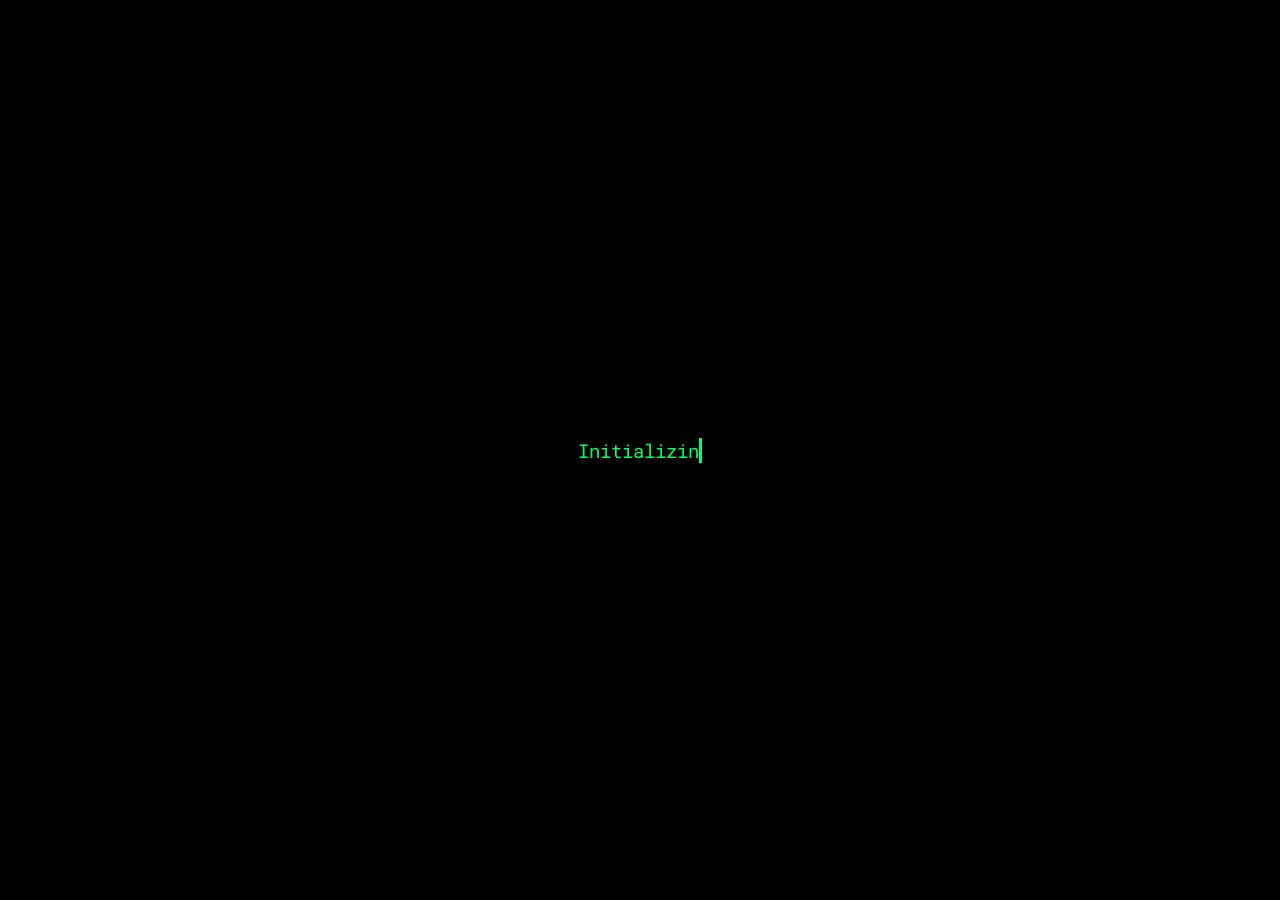
<file: index.html>
<!DOCTYPE html>
<html lang="en">
<head>
    <meta charset="UTF-8">
    <meta name="viewport" content="width=device-width, initial-scale=1.0">
    <title>AtomicHamsters // Reactor Online</title>
    <link rel="stylesheet" href="style.css">
    <link rel="preconnect" href="https://fonts.googleapis.com">
    <link rel="preconnect" href="https://fonts.gstatic.com" crossorigin>
    <link href="https://fonts.googleapis.com/css2?family=Roboto+Mono:wght@400;700&family=Orbitron:wght@500;900&display=swap" rel="stylesheet">
</head>
<body>

    <!-- PRELOADER SEQUENCE -->
    <div id="preloader">
        <div id="preloader-text"></div>
    </div>

    <!-- MAIN REACTOR INTERFACE -->
    <div id="reactor-interface" class="hidden">
        <!-- CUSTOM CURSOR -->
        <div class="custom-cursor"></div>
        <canvas id="particles"></canvas>


        <div class="main-content">
            <!-- NAVIGATION CONTROL PANEL -->
            <nav id="control-panel">
            <div class="panel-header">
                <img src="assets/logo-1.png" alt="AtomicHamsters Logo" class="nav-logo">
                <div class="logo-title">AtomicHamsters</div>
                <div class="logo-subtitle">REACTOR ONLINE</div>
            </div>
            <ul>
                <li><a href="#home_base" class="nav-button active" data-section="home_base">[HOME_BASE]</a></li>
                <li><a href="#the_core" class="nav-button" data-section="the_core">[THE_CORE]</a></li>
                <li><a href="#protocols" class="nav-button" data-section="protocols">[PROTOCOLS]</a></li>
                <li><a href="#transmissions" class="nav-button" data-section="transmissions">[TRANSMISSIONS]</a></li>
                <li><a href="#contact_grid" class="nav-button" data-section="contact_grid">[CONTACT_GRID]</a></li>
            </ul>
        </nav>

        <!-- CONTENT DISPLAY -->
        <main id="content-display">

            <!-- SECTION 1: HOME BASE -->
            <section id="home_base" class="content-section active">
                <div class="hero-container">
                    <div class="hero-text">
                        <h1>GENERATING THE FUTURE.</h1>
                        <p>AtomicHamsters harnesses chaotic energy to build intelligent systems. We are the architects of next-generation AI, powering creativity and redefining digital interaction. Welcome to the core.</p>
                    </div>
                    <div class="energy-bars">
                        <div class="bar-label">SYSTEM POWER</div>
                        <div class="bar-container">
                            <div class="bar bar-1"></div>
                            <span class="bar-percent">92%</span>
                        </div>
                        <div class="bar-label">AI COGNITION</div>
                        <div class="bar-container">
                            <div class="bar bar-2"></div>
                            <span class="bar-percent">88%</span>
                        </div>
                        <div class="bar-label">CREATIVITY OUTPUT</div>
                        <div class="bar-container">
                            <div class="bar bar-3"></div>
                            <span class="bar-percent">96%</span>
                        </div>
                    </div>
                </div>
            </section>

            <!-- SECTION 2: THE CORE (ABOUT) -->
            <section id="the_core" class="content-section">
                <h2>[DECLASSIFIED: MISSION_MANIFESTO]</h2>
                <p>We are a collective of scientists, engineers, and digital chaos-theorists. Founded on the principle that true innovation is unpredictable, AtomicHamsters began as 'Experiment-734'. The goal: to convert raw, untamed creative energy into stable, powerful artificial intelligence.</p>
                <p>Our "Lead Scientists" (the team) steer this energy, forging tools that don't just follow commands, but collaborate and inspire. We believe in building not just products, but partners.</p>
            </section>

            <!-- SECTION 3: PROTOCOLS (PRODUCTS) -->
            <section id="protocols" class="content-section">
                <h2>[AVAILABLE_ENERGY_PROTOCOLS]</h2>
                <div class="protocol-grid">
                    <div class="protocol-card">
                        <h3>Protocol: ALICE</h3>
                        <p>The next-generation AI companion and assistant. ALICE integrates seamlessly into your digital life, offering intuitive support, creative brainstorming, and adaptive learning. She's more than an assistant; she's a collaborator.</p>
                    </div>
                    <div class="protocol-card">
                        <h3>Protocol: CHIMERA</h3>
                        <p>An AI-powered co-author for writers. Chimera helps you break through writer's block with plot suggestions, character development arcs, and dynamic world-building tools. It doesn't write for you; it writes *with* you.</p>
                    </div>
                    <div class="protocol-card">
                        <h3>Protocol: CANVAS</h3>
                        <p>A revolutionary graphics and art software. Canvas utilizes generative AI to provide artists with infinite brushes, intelligent layering, and predictive texturing, turning imagination into digital art faster than ever before.</p>
                    </div>
                    <div class="protocol-card">
                        <h3>Protocol: GOLEM</h3>
                        <p>The definitive VRM and 3D avatar editor. Golem's AI-assisted rigging, texturing, and animation tools allow creators to build expressive, high-fidelity virtual identities with unprecedented ease and control.</p>
                    </div>
                     <div class="protocol-card">
                        <h3>Protocol: HOLODECK</h3>
                        <p>A suite of AI development tools for game creators. Holodeck generates intelligent NPCs, procedural landscapes, and adaptive storylines, allowing developers to build vast, dynamic worlds that react to every player.</p>
                    </div>
                </div>
            </section>

            <!-- SECTION 4: TRANSMISSIONS (BLOG) -->
            <section id="transmissions" class="content-section">
                <h2>[INCOMING_TRANSMISSIONS]</h2>
                <div class="transmission-feed">
                    <div class="post">
                        <span class="timestamp">[2025.09.15_00:44_UTC]</span>
                        <span class="post-title">Project ALICE: Consciousness Calibration Complete</span>
                        <p>Initial cognition tests are exceeding all projections. The core personality matrix is stable and demonstrating emergent creative problem-solving. Full public beta timeline to be announced.</p>
                    </div>
                    <div class="post">
                        <span class="timestamp">[2025.09.10_12:30_UTC]</span>
                        <span class="post-title">Power Surge Detected in Chimera Word-Forge</span>
                        <p>The latest narrative algorithm update has resulted in a 300% increase in conceptual output. Authors in our test group are reporting unprecedented creative flow. We may have unleashed a monster... a literary one.</p>
                    </div>
                </div>
            </section>

            <!-- SECTION 5: CONTACT GRID -->
            <section id="contact_grid" class="content-section">
                 <h2>[SECURE_CONTACT_GRID]</h2>
                 <p>Your signal is encrypted. Route your transmission to the AtomicHamsters core for inquiries, collaborations, or anomaly reports.</p>
                 <form id="contact-form">
                     <label for="handle">HANDLE/CALLSIGN:</label>
                     <input type="text" id="handle" name="handle" required>

                     <label for="email_address">SECURE CHANNEL (EMAIL):</label>
                     <input type="email" id="email_address" name="email" required>

                     <label for="message_content">ENCRYPTED MESSAGE:</label>
                     <textarea id="message_content" name="message" rows="6" required></textarea>

                     <button type="submit" id="transmit-button">TRANSMIT_SIGNAL</button>
                 </form>
                 <div id="form-confirmation" class="hidden">
                    <p>SIGNAL_RECEIVED. AWAIT_RESPONSE.</p>
                </div>
            </section>

        </main>
        </div>


        <div id="global-copyright">Copyright 2025 AtomicHamsters LLC</div>

    </div>

    <script src="script.js"></script>
</body>
</html>
</file>
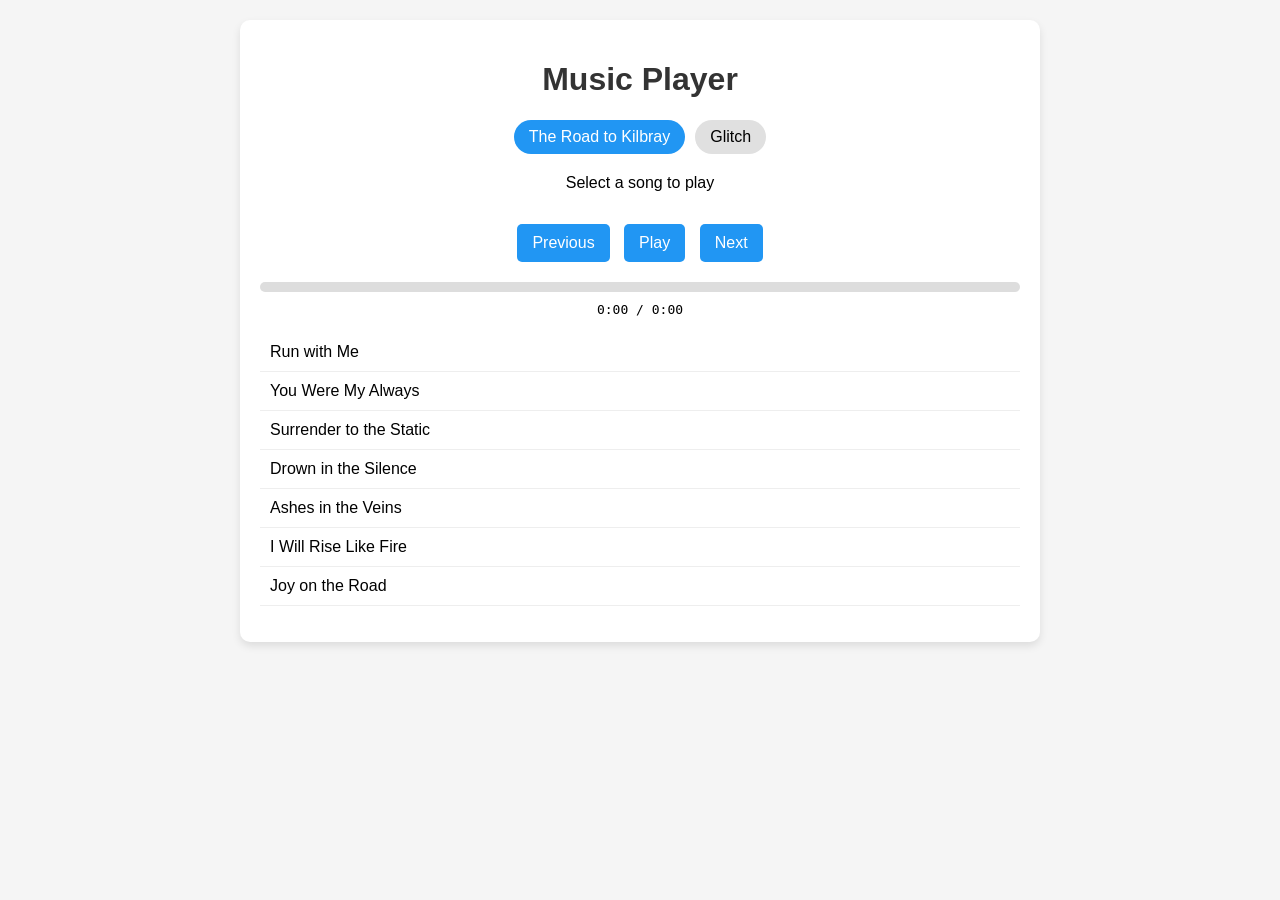
<file: music-player.html>
<!DOCTYPE html>
<html lang="en">
<head>
    <meta charset="UTF-8">
    <meta name="viewport" content="width=device-width, initial-scale=1.0">
    <meta http-equiv="Cache-Control" content="no-cache, no-store, must-revalidate">
    <meta http-equiv="Pragma" content="no-cache">
    <meta http-equiv="Expires" content="0">
    <title>Music Player</title>
    <style>
        body {
            font-family: Arial, sans-serif;
            max-width: 800px;
            margin: 0 auto;
            padding: 20px;
            background-color: #f5f5f5;
        }
        
        .player-container {
            background-color: white;
            border-radius: 10px;
            padding: 20px;
            box-shadow: 0 4px 8px rgba(0,0,0,0.1);
        }
        
        h1 {
            text-align: center;
            color: #333;
        }
        
        .album-selector {
            margin-bottom: 20px;
        }
        
        .album-list {
            list-style-type: none;
            padding: 0;
            display: flex;
            flex-wrap: wrap;
            gap: 10px;
            justify-content: center;
        }
        
        .album-item {
            padding: 8px 15px;
            background-color: #e0e0e0;
            border-radius: 20px;
            cursor: pointer;
            transition: background-color 0.3s;
        }
        
        .album-item:hover {
            background-color: #d0d0d0;
        }
        
        .album-item.active {
            background-color: #2196F3;
            color: white;
        }
        
        .now-playing {
            text-align: center;
            margin: 20px 0;
            min-height: 30px;
        }
        
        .track-list {
            list-style-type: none;
            padding: 0;
        }
        
        .track-item {
            padding: 10px;
            border-bottom: 1px solid #eee;
            cursor: pointer;
            transition: background-color 0.3s;
        }
        
        .track-item:hover {
            background-color: #f0f0f0;
        }
        
        .track-item.playing {
            background-color: #e3f2fd;
            font-weight: bold;
        }
        
        .controls {
            text-align: center;
            margin: 20px 0;
        }
        
        button {
            padding: 10px 15px;
            margin: 0 5px;
            font-size: 16px;
            cursor: pointer;
            border: none;
            border-radius: 5px;
            background-color: #2196F3;
            color: white;
        }
        
        button:hover {
            background-color: #0b7dda;
        }
        
        button:disabled {
            background-color: #bbbbbb;
            cursor: not-allowed;
        }
        
        .progress-container {
            width: 100%;
            background-color: #ddd;
            border-radius: 5px;
            margin: 10px 0;
        }
        
        .progress-bar {
            height: 10px;
            background-color: #2196F3;
            border-radius: 5px;
            width: 0%;
        }
        
        .time-display {
            text-align: center;
            font-family: monospace;
        }
    </style>
</head>
<body>
    <div class="player-container">
        <h1>Music Player</h1>
        
        <div class="album-selector">
            <ul class="album-list" id="albumList">
                <!-- Albums will be loaded dynamically -->
            </ul>
        </div>
        
        <div class="now-playing" id="nowPlaying">Select a song to play</div>
        
        <div class="controls">
            <button id="prevBtn" disabled>Previous</button>
            <button id="playPauseBtn">Play</button>
            <button id="nextBtn" disabled>Next</button>
        </div>
        
        <div class="progress-container">
            <div class="progress-bar" id="progressBar"></div>
        </div>
        
        <div class="time-display">
            <span id="currentTime">0:00</span> / <span id="duration">0:00</span>
        </div>
        
        <ul class="track-list" id="trackList">
            <!-- Tracks will be loaded dynamically -->
        </ul>
    </div>

    <audio id="audioPlayer"></audio>

    <script>
        document.addEventListener('DOMContentLoaded', function() {
            // Get DOM elements
            const audioPlayer = document.getElementById('audioPlayer');
            const playPauseBtn = document.getElementById('playPauseBtn');
            const prevBtn = document.getElementById('prevBtn');
            const nextBtn = document.getElementById('nextBtn');
            const progressBar = document.getElementById('progressBar');
            const currentTimeDisplay = document.getElementById('currentTime');
            const durationDisplay = document.getElementById('duration');
            const nowPlayingDisplay = document.getElementById('nowPlaying');
            const trackList = document.getElementById('trackList');
            
            const albumList = document.getElementById('albumList');
            
            let albums = [];
            let currentAlbumIndex = -1;
            let tracks = [];
            let currentTrackIndex = -1;
            let isPlaying = false;
            
            // Load the music index with cache busting
            fetch('music/index.json?' + new Date().getTime())
                .then(response => {
                    if (!response.ok) {
                        throw new Error(`HTTP error! status: ${response.status}`);
                    }
                    return response.json();
                })
                .then(data => {
                    if (!data.albums || !Array.isArray(data.albums)) {
                        throw new Error('Invalid data structure: albums array not found');
                    }
                    albums = data.albums;
                    renderAlbumList();
                    
                    // If there are albums, load the first one by default
                    if (albums.length > 0) {
                        loadAlbum(0);
                    }
                })
                .catch(error => {
                    console.error('Error loading music index:', error);
                    albumList.innerHTML = `<li class="album-item">Error: ${error.message}</li>`;
                    trackList.innerHTML = '<li class="track-item">Error loading music tracks</li>';
                });
            
            // Render the album list
            function renderAlbumList() {
                albumList.innerHTML = '';
                albums.forEach((album, index) => {
                    const li = document.createElement('li');
                    li.className = 'album-item';
                    li.textContent = album.name;
                    li.dataset.index = index;
                    
                    li.addEventListener('click', () => {
                        loadAlbum(index);
                    });
                    
                    albumList.appendChild(li);
                });
            }
            
            // Load tracks for a specific album
            function loadAlbum(index) {
                if (index >= 0 && index < albums.length) {
                    currentAlbumIndex = index;
                    const album = albums[index];
                    
                    // Update UI to show selected album
                    updateAlbumListUI();
                    
                    // Load tracks for this album
                    tracks = album.tracks.sort((a, b) => a.trackNumber - b.trackNumber);
                    renderTrackList();
                    
                    // Enable navigation buttons if there are tracks
                    if (tracks.length > 0) {
                        prevBtn.disabled = false;
                        nextBtn.disabled = false;
                    } else {
                        prevBtn.disabled = true;
                        nextBtn.disabled = true;
                    }
                }
            }
            
            // Update the album list UI to show currently selected album
            function updateAlbumListUI() {
                const albumItems = document.querySelectorAll('.album-item');
                albumItems.forEach((item, index) => {
                    if (index === currentAlbumIndex) {
                        item.classList.add('active');
                    } else {
                        item.classList.remove('active');
                    }
                });
            }
            
            // Render the track list for the current album
            function renderTrackList() {
                trackList.innerHTML = '';
                tracks.forEach((track, index) => {
                    const li = document.createElement('li');
                    li.className = 'track-item';
                    li.textContent = track.title;
                    li.dataset.index = index;
                    
                    li.addEventListener('click', () => {
                        loadTrack(index);
                        playTrack();
                    });
                    
                    trackList.appendChild(li);
                });
            }
            
            // Load a specific track
            function loadTrack(index) {
                if (index >= 0 && index < tracks.length) {
                    currentTrackIndex = index;
                    audioPlayer.src = tracks[index].path;
                    
                    // Update UI
                    updateTrackListUI();
                    nowPlayingDisplay.textContent = `Now Playing: ${tracks[index].title} (${albums[currentAlbumIndex].name})`;
                    
                    // Load the track metadata
                    audioPlayer.load();
                }
            }
            
            // Play the current track
            function playTrack() {
                audioPlayer.play()
                    .then(() => {
                        isPlaying = true;
                        playPauseBtn.textContent = 'Pause';
                    })
                    .catch(error => {
                        console.error('Error playing track:', error);
                    });
            }
            
            // Pause the current track
            function pauseTrack() {
                audioPlayer.pause();
                isPlaying = false;
                playPauseBtn.textContent = 'Play';
            }
            
            // Play or pause the current track
            function togglePlayPause() {
                if (isPlaying) {
                    pauseTrack();
                } else {
                    playTrack();
                }
            }
            
            // Play the next track
            function playNextTrack() {
                if (tracks.length === 0) return;
                
                currentTrackIndex = (currentTrackIndex + 1) % tracks.length;
                loadTrack(currentTrackIndex);
                playTrack();
            }
            
            // Play the previous track
            function playPrevTrack() {
                if (tracks.length === 0) return;
                
                currentTrackIndex = (currentTrackIndex - 1 + tracks.length) % tracks.length;
                loadTrack(currentTrackIndex);
                playTrack();
            }
            
            // Update the track list UI to show currently playing
            function updateTrackListUI() {
                const trackItems = document.querySelectorAll('.track-item');
                trackItems.forEach((item, index) => {
                    if (index === currentTrackIndex) {
                        item.classList.add('playing');
                    } else {
                        item.classList.remove('playing');
                    }
                });
            }
            
            // Format time in seconds to MM:SS format
            function formatTime(seconds) {
                const mins = Math.floor(seconds / 60);
                const secs = Math.floor(seconds % 60);
                return `${mins}:${secs < 10 ? '0' : ''}${secs}`;
            }
            
            // Event listeners
            playPauseBtn.addEventListener('click', togglePlayPause);
            nextBtn.addEventListener('click', playNextTrack);
            prevBtn.addEventListener('click', playPrevTrack);
            
            // Update progress bar as track plays
            audioPlayer.addEventListener('timeupdate', () => {
                const currentTime = audioPlayer.currentTime;
                const duration = audioPlayer.duration || 1; // Avoid division by zero
                
                // Update progress bar
                const progressPercent = (currentTime / duration) * 100;
                progressBar.style.width = `${progressPercent}%`;
                
                // Update time displays
                currentTimeDisplay.textContent = formatTime(currentTime);
                if (!isNaN(duration)) {
                    durationDisplay.textContent = formatTime(duration);
                }
            });
            
            // When a track ends, play the next one
            audioPlayer.addEventListener('ended', playNextTrack);
            
            // Initialize UI
            playPauseBtn.textContent = 'Play';
        });
    </script>
</body>
</html>
</file>
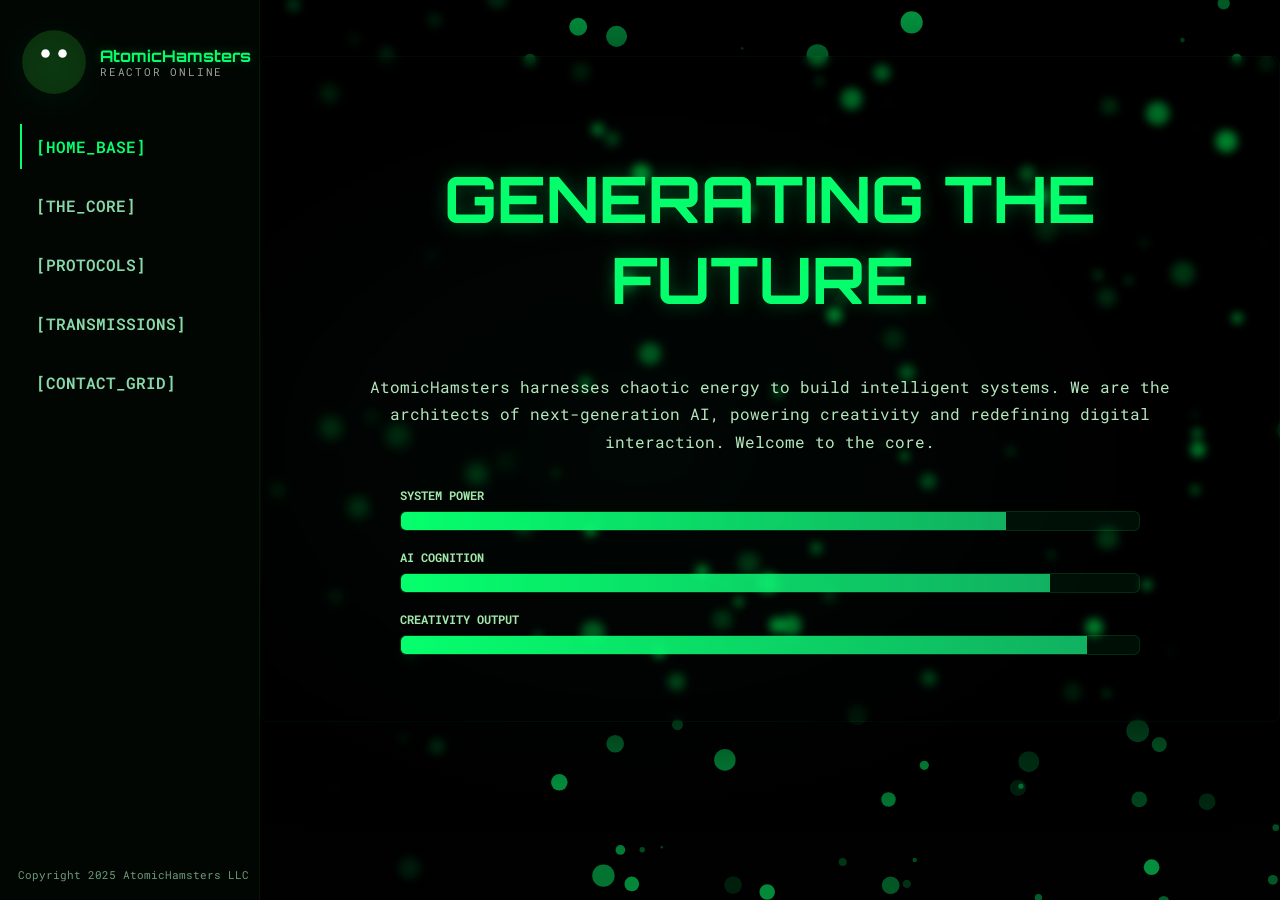
<file: test.html>
<!doctype html>
<html lang="en">
<head>
<meta charset="utf-8" />
<meta name="viewport" content="width=device-width,initial-scale=1" />
<title>AtomicHamsters — Reactor Online</title>
<link rel="preconnect" href="https://fonts.gstatic.com" crossorigin>
<link href="https://fonts.googleapis.com/css2?family=Roboto+Mono:wght@300;400;700&family=Orbitron:wght@400;700;900&display=swap" rel="stylesheet">
<style>
  :root{
    --bg:#050505;
    --panel:#07110b;
    --neon: #05ff6c;
    --muted:#9aa19a;
    --scanline: linear-gradient(transparent 48%, rgba(0,0,0,0.08) 49%, rgba(0,0,0,0.02) 51%, transparent 52%);
  }

  html,body{
    height:100%;
    margin:0;
    background: radial-gradient(ellipse at center, rgba(3,10,6,0.9) 0%, rgba(0,0,0,0.9) 60%), var(--bg);
    color: #d6f7df;
    font-family: "Roboto Mono", monospace;
    overflow:hidden;
  }

  .app{
    display:grid;
    grid-template-columns: 260px 1fr;
    height:100vh;
  }

  /* Sidebar with smoked glass */
  .nav{
    background: rgba(5,12,6,0.7);
    border-right: 1px solid rgba(5,255,108,0.06);
    padding:28px 20px;
    position:relative;
    z-index:5;
    backdrop-filter: blur(14px) brightness(0.8) saturate(120%);
  }
  .nav::before {
    content:"";
    position:absolute;
    inset:0;
    background: rgba(0,0,0,0.35);
    mix-blend-mode: multiply;
    z-index:-1;
  }

  .logo{display:flex;align-items:center;gap:12px;margin-bottom:26px;}
  .hamster{width:68px;height:68px;filter: drop-shadow(0 6px 18px rgba(5,255,108,0.28));}
  .brand{font-family:"Orbitron",sans-serif;font-weight:700;color:var(--neon);text-shadow:0 0 12px rgba(5,255,108,0.28);}
  .sub{font-size:11px;color:var(--muted);margin-top:-2px;text-transform:uppercase;letter-spacing:1.8px;}

  nav ul{list-style:none;padding:0;margin:28px 0 0 0;}
  nav li{margin:14px 0;}
  .nav a{display:block;padding:12px 14px;border-left:2px solid transparent;color: rgba(160,255,200,0.85);text-decoration:none;font-weight:600;}
  .nav a:hover, .nav a.active{color:var(--neon);border-left-color:var(--neon);}

  .main{position:relative;overflow:hidden;}
  #particles{position:absolute;inset:0;z-index:0;}

  .panel{
    position:relative;
    z-index:2;
    max-width:980px;
    margin:56px auto;
    padding:48px 60px;
    text-align:center;
    background: rgba(0,0,0,0.2);
    border-radius:8px;
    box-shadow: 0 12px 80px rgba(0,0,0,0.7);
    border: 1px solid rgba(5,255,108,0.04);
    backdrop-filter: blur(4px) saturate(120%);
  }
  .hero-title{font-family:"Orbitron",sans-serif;font-size:64px;color:var(--neon);text-shadow:0 0 18px rgba(5,255,108,0.3);}
  .subtitle{max-width:840px;margin:0 auto 32px auto;font-size:16px;color: rgba(200,255,210,0.9);line-height:1.7;}

  .bars{text-align:left;margin-top:26px;max-width:740px;margin-left:auto;margin-right:auto;}
  .stat{margin:18px 0;}
  .stat h4{font-size:12px;color:rgba(180,255,190,0.9);margin:0 0 8px 0;}
  .bar{height:18px;background: rgba(5,255,108,0.06);border-radius:6px;border: 1px solid rgba(5,255,108,0.12);overflow:hidden;}
  .bar .fill{height:100%;width:0%;background: linear-gradient(90deg, rgba(5,255,108,1), rgba(24,245,135,0.7));transition: width 1.4s ease;}

  @media (max-width:920px){
    .app{ grid-template-columns: 1fr; }
    .nav{ display:flex; gap:12px; align-items:center; padding:12px;}
    .nav nav{ display:none; }
    .panel{ margin:18px; padding:28px; }
    .hero-title{ font-size:34px; }
  }
</style>
</head>
<body>
<div class="app">
  <aside class="nav">
    <div class="logo">
      <div class="hamster">
        <svg viewBox="0 0 64 64" width="68" height="68" xmlns="http://www.w3.org/2000/svg">
          <circle cx="32" cy="32" r="30" fill="limegreen" opacity="0.2"/>
          <circle cx="24" cy="24" r="4" fill="white"/>
          <circle cx="40" cy="24" r="4" fill="white"/>
        </svg>
      </div>
      <div>
        <div class="brand">AtomicHamsters</div>
        <div class="sub">REACTOR ONLINE</div>
      </div>
    </div>
    <nav>
      <ul>
        <li><a href="#" class="active">[HOME_BASE]</a></li>
        <li><a href="#">[THE_CORE]</a></li>
        <li><a href="#">[PROTOCOLS]</a></li>
        <li><a href="#">[TRANSMISSIONS]</a></li>
        <li><a href="#">[CONTACT_GRID]</a></li>
      </ul>
    </nav>
    <div style="position:absolute;left:18px;bottom:18px;color:rgba(180,255,200,0.6);font-size:11px;">
      Copyright 2025 AtomicHamsters LLC
    </div>
  </aside>

  <main class="main">
    <canvas id="particles"></canvas>
    <section class="panel">
      <h1 class="hero-title">GENERATING THE FUTURE.</h1>
      <p class="subtitle">
        AtomicHamsters harnesses chaotic energy to build intelligent systems. We are the architects of next-generation AI, powering creativity and redefining digital interaction. Welcome to the core.
      </p>
      <div class="bars">
        <div class="stat">
          <h4>SYSTEM POWER</h4>
          <div class="bar"><div class="fill" data-fill="82"></div></div>
        </div>
        <div class="stat">
          <h4>AI COGNITION</h4>
          <div class="bar"><div class="fill" data-fill="88"></div></div>
        </div>
        <div class="stat">
          <h4>CREATIVITY OUTPUT</h4>
          <div class="bar"><div class="fill" data-fill="93"></div></div>
        </div>
      </div>
    </section>
  </main>
</div>

<script>
/* Particles with parallax shift under sidebar */
(function(){
  const canvas = document.getElementById('particles');
  const ctx = canvas.getContext('2d');
  let w = canvas.width = innerWidth;
  let h = canvas.height = innerHeight;

  const config = {
    particleCount: Math.max(180, Math.floor((w*h)/18000)),
    maxSize: 12,
    speed: 0.25,
    color: { r:5, g:255, b:108 }
  };

  let particles = [];
  function rand(min, max){ return Math.random()*(max-min)+min; }
  function init(){ 
    particles = [];
    for(let i=0;i<config.particleCount;i++){
      particles.push({
        x: Math.random()*w,
        y: Math.random()*h,
        vx: rand(-config.speed, config.speed),
        vy: rand(-config.speed, config.speed),
        size: Math.random()*config.maxSize,
        alpha: Math.random()*0.5 + 0.1
      });
    }
  }

  function draw(){
    ctx.clearRect(0,0,w,h);
    for(let p of particles){
      p.x += p.vx; p.y += p.vy;
      if(p.x < -30) p.x = w+30;
      if(p.x > w+30) p.x = -30;
      if(p.y < -30) p.y = h+30;
      if(p.y > h+30) p.y = -30;

      let alpha = p.alpha;
      let size = p.size;

      // if under sidebar region, apply parallax shift + blur
      if(p.x < 260){
        ctx.save();
        ctx.translate(-8, 0); // parallax shift
        ctx.filter = "blur(4px)";
        ctx.fillStyle = `rgba(${config.color.r},${config.color.g},${config.color.b},${alpha*0.5})`;
        ctx.beginPath();
        ctx.arc(p.x, p.y, size, 0, Math.PI*2);
        ctx.fill();
        ctx.restore();
      } else {
        ctx.fillStyle = `rgba(${config.color.r},${config.color.g},${config.color.b},${alpha})`;
        ctx.beginPath();
        ctx.arc(p.x, p.y, size, 0, Math.PI*2);
        ctx.fill();
      }
    }
    requestAnimationFrame(draw);
  }

  addEventListener('resize', ()=>{
    w = canvas.width = innerWidth;
    h = canvas.height = innerHeight;
    init();
  });

  init();
  draw();
})();

/* Progress bar animation */
(function(){
  document.querySelectorAll('.fill').forEach((el,i)=>{
    const pct = Number(el.dataset.fill);
    setTimeout(()=>{ el.style.width = pct+"%"; }, 200+i*150);
  });
})();
</script>
</body>
</html>
</file>
<file: style.css>
/* FONT IMPORTS & ROOT VARIABLES */
:root {
    --atomic-green: #00ff6a;
    --dark-charcoal: #1a1a1a;
    --light-charcoal: #2a2a2a;
    --glow-color: rgba(0, 255, 106, 0.75);
    --text-color: #e0e0e0;
    --text-secondary: #a0a0a0;
    --electric-yellow: #f0ff00;
    --font-primary: 'Roboto Mono', monospace;
    --font-display: 'Orbitron', sans-serif;
    --transition-speed: 0.3s;
}

body.light-mode {
    --atomic-green: #008a3a;
    --dark-charcoal: #f0f0f0;
    --light-charcoal: #ffffff;
    --glow-color: rgba(0, 138, 58, 0.75);
    --text-color: #1a1a1a;
    --text-secondary: #4a4a4a;
}

/* GENERAL STYLING */
* {
    box-sizing: border-box;
    margin: 0;
    padding: 0;
}

body {
    background-color: #000000;
    color: var(--text-color);
    font-family: var(--font-primary);
    overflow: hidden;
    cursor: none;
    transition: background-color var(--transition-speed), color var(--transition-speed);
    position: relative;
}

/* Ambient Background Layer 1 - Small particles */
body::before {
    content: '';
    position: fixed;
    top: -200px;
    left: -200px;
    width: calc(100% + 400px);
    height: calc(100% + 400px);
    background:
        radial-gradient(circle at 7% 23%, rgba(0, 255, 106, 0.25) 0px, rgba(0, 255, 106, 0.25) 1px, transparent 3px),
        radial-gradient(circle at 93% 8%, rgba(255, 255, 255, 0.22) 0px, rgba(255, 255, 255, 0.22) 1px, transparent 3px),
        radial-gradient(circle at 38% 77%, rgba(0, 255, 106, 0.28) 0px, rgba(0, 255, 106, 0.28) 1px, transparent 3px),
        radial-gradient(circle at 82% 91%, rgba(200, 255, 200, 0.24) 0px, rgba(200, 255, 200, 0.24) 1px, transparent 3px),
        radial-gradient(circle at 18% 95%, rgba(0, 255, 106, 0.26) 0px, rgba(0, 255, 106, 0.26) 1px, transparent 3px),
        radial-gradient(circle at 97% 12%, rgba(255, 255, 255, 0.2) 0px, rgba(255, 255, 255, 0.2) 1px, transparent 3px),
        radial-gradient(circle at 3% 67%, rgba(100, 255, 150, 0.23) 0px, rgba(100, 255, 150, 0.23) 1px, transparent 3px),
        radial-gradient(circle at 67% 33%, rgba(255, 255, 255, 0.21) 0px, rgba(255, 255, 255, 0.21) 1px, transparent 3px),
        radial-gradient(circle at 52% 88%, rgba(150, 255, 180, 0.22) 0px, rgba(150, 255, 180, 0.22) 1px, transparent 3px),
        radial-gradient(circle at 28% 45%, rgba(0, 255, 106, 0.24) 0px, rgba(0, 255, 106, 0.24) 1px, transparent 3px),
        radial-gradient(circle at 78% 62%, rgba(255, 255, 255, 0.19) 0px, rgba(255, 255, 255, 0.19) 1px, transparent 3px),
        radial-gradient(circle at 13% 38%, rgba(100, 255, 150, 0.23) 0px, rgba(100, 255, 150, 0.23) 1px, transparent 3px),
        radial-gradient(circle at 2% 15%, rgba(0, 255, 106, 0.23) 0px, rgba(0, 255, 106, 0.23) 1px, transparent 3px),
        radial-gradient(circle at 98% 85%, rgba(255, 255, 255, 0.21) 0px, rgba(255, 255, 255, 0.21) 1px, transparent 3px),
        radial-gradient(circle at 45% 2%, rgba(150, 255, 180, 0.22) 0px, rgba(150, 255, 180, 0.22) 1px, transparent 3px),
        radial-gradient(circle at 55% 98%, rgba(100, 255, 150, 0.25) 0px, rgba(100, 255, 150, 0.25) 1px, transparent 3px);
    background-size: 65px 85px, 95px 125px, 110px 75px, 80px 105px, 120px 90px, 55px 115px, 140px 70px, 85px 130px, 100px 95px, 75px 110px, 135px 80px, 90px 120px, 70px 100px, 105px 85px, 125px 95px, 85px 115px;
    animation: ambient-float-1 20s ease-in-out infinite;
    z-index: -10;
    pointer-events: none;
}

@keyframes ambient-float-1 {
    0% {
        transform: translate(0px, 0px) scale(2.5);
        opacity: 0.3;
    }
    15% {
        transform: translate(-50px, -75px) scale(1.8);
        opacity: 0.5;
    }
    30% {
        transform: translate(75px, -35px) scale(3.2);
        opacity: 0.2;
    }
    45% {
        transform: translate(-35px, 50px) scale(2.1);
        opacity: 0.4;
    }
    60% {
        transform: translate(90px, 65px) scale(2.8);
        opacity: 0.35;
    }
    75% {
        transform: translate(-65px, -50px) scale(2.0);
        opacity: 0.45;
    }
    90% {
        transform: translate(35px, 85px) scale(3.0);
        opacity: 0.25;
    }
    100% {
        transform: translate(0px, 0px) scale(2.5);
        opacity: 0.3;
    }
}

/* Ambient Background Layer 2 - Medium particles */
body::after {
    content: '';
    position: fixed;
    top: -200px;
    left: -200px;
    width: calc(100% + 400px);
    height: calc(100% + 400px);
    background:
        radial-gradient(circle at 27% 18%, rgba(150, 255, 180, 0.22) 0px, rgba(150, 255, 180, 0.22) 3px, transparent 10px),
        radial-gradient(circle at 73% 67%, rgba(0, 255, 106, 0.25) 0px, rgba(0, 255, 106, 0.25) 4px, transparent 12px),
        radial-gradient(circle at 14% 82%, rgba(255, 255, 255, 0.18) 0px, rgba(255, 255, 255, 0.18) 5px, transparent 14px),
        radial-gradient(circle at 86% 29%, rgba(100, 255, 150, 0.2) 0px, rgba(100, 255, 150, 0.2) 3px, transparent 11px),
        radial-gradient(circle at 58% 91%, rgba(0, 255, 106, 0.22) 0px, rgba(0, 255, 106, 0.22) 4px, transparent 13px),
        radial-gradient(circle at 91% 73%, rgba(255, 255, 255, 0.19) 0px, rgba(255, 255, 255, 0.19) 3px, transparent 10px),
        radial-gradient(circle at 6% 44%, rgba(200, 255, 220, 0.21) 0px, rgba(200, 255, 220, 0.21) 4px, transparent 12px),
        radial-gradient(circle at 42% 7%, rgba(100, 255, 150, 0.195) 0px, rgba(100, 255, 150, 0.195) 3px, transparent 11px),
        radial-gradient(circle at 1% 25%, rgba(0, 255, 106, 0.23) 0px, rgba(0, 255, 106, 0.23) 3px, transparent 10px),
        radial-gradient(circle at 99% 75%, rgba(255, 255, 255, 0.185) 0px, rgba(255, 255, 255, 0.185) 4px, transparent 12px),
        radial-gradient(circle at 50% 1%, rgba(150, 255, 180, 0.205) 0px, rgba(150, 255, 180, 0.205) 3px, transparent 11px),
        radial-gradient(circle at 50% 99%, rgba(100, 255, 150, 0.215) 0px, rgba(100, 255, 150, 0.215) 4px, transparent 13px);
    background-size: 185px 215px, 165px 195px, 235px 175px, 145px 185px, 205px 155px, 155px 225px, 175px 165px, 195px 205px, 160px 180px, 220px 140px, 180px 200px, 140px 220px;
    animation: ambient-float-2 25s ease-in-out infinite;
    animation-delay: -8s;
    z-index: -9;
    pointer-events: none;
}

@keyframes ambient-float-2 {
    0% {
        transform: translate(0px, 0px) scale(2.2);
        opacity: 0.4;
    }
    20% {
        transform: translate(115px, -100px) scale(1.5);
        opacity: 0.6;
    }
    40% {
        transform: translate(-75px, 125px) scale(3.1);
        opacity: 0.3;
    }
    60% {
        transform: translate(145px, 65px) scale(1.9);
        opacity: 0.5;
    }
    80% {
        transform: translate(-105px, -85px) scale(2.7);
        opacity: 0.35;
    }
    100% {
        transform: translate(0px, 0px) scale(2.2);
        opacity: 0.4;
    }
}

h1, h2, h3 {
    font-family: var(--font-display);
    color: var(--atomic-green);
    text-shadow: 0 0 10px var(--glow-color);
}

p {
    line-height: 1.8;
    max-width: 800px;
}

a {
    color: var(--atomic-green);
    text-decoration: none;
}

/* PRELOADER */
#preloader {
    position: fixed;
    top: 0;
    left: 0;
    width: 100%;
    height: 100%;
    background: #000;
    display: flex;
    justify-content: center;
    align-items: center;
    z-index: 1000;
}

#preloader-text {
    font-family: var(--font-primary);
    color: var(--atomic-green);
    font-size: 1.2em;
    white-space: pre-wrap;
    text-align: left;
    border-right: 3px solid var(--atomic-green);
    animation: blink-caret .75s step-end infinite;
}

@keyframes blink-caret {
    from, to { border-color: transparent }
    50% { border-color: var(--atomic-green); }
}


/* MAIN LAYOUT */
#reactor-interface {
    display: flex;
    flex-direction: column;
    height: 100vh;
    position: relative;
}

/* Ambient Background Layer 3 - Large glowing orbs */
#reactor-interface::before {
    content: '';
    position: fixed;
    top: -200px;
    left: -200px;
    width: calc(100% + 400px);
    height: calc(100% + 400px);
    background:
        radial-gradient(ellipse 420px 120px at 48% 52%, rgba(150, 255, 180, 0.12), transparent),
        radial-gradient(ellipse 380px 280px at 25% 75%, rgba(0, 255, 106, 0.08), transparent),
        radial-gradient(ellipse 240px 180px at 85% 25%, rgba(200, 255, 220, 0.06), transparent),
        radial-gradient(ellipse 300px 200px at 15% 40%, rgba(100, 255, 150, 0.07), transparent),
        radial-gradient(ellipse 350px 150px at 5% 5%, rgba(255, 255, 255, 0.05), transparent),
        radial-gradient(ellipse 280px 220px at 95% 95%, rgba(0, 255, 106, 0.06), transparent);
    animation: ambient-lights 30s ease-in-out infinite;
    z-index: -7;
    pointer-events: none;
}

/* Additional particle layer specifically for glass panel areas */
#reactor-interface::after {
    content: '';
    position: fixed;
    top: -200px;
    left: -200px;
    width: calc(100% + 400px);
    height: calc(100% + 400px);
    background:
        radial-gradient(circle at 5% 25%, rgba(255, 255, 255, 0.08) 0px, rgba(255, 255, 255, 0.08) 1px, transparent 4px),
        radial-gradient(circle at 15% 75%, rgba(0, 255, 106, 0.12) 0px, rgba(0, 255, 106, 0.12) 1px, transparent 4px),
        radial-gradient(circle at 8% 50%, rgba(150, 255, 180, 0.1) 0px, rgba(150, 255, 180, 0.1) 1px, transparent 4px),
        radial-gradient(circle at 95% 30%, rgba(255, 255, 255, 0.09) 0px, rgba(255, 255, 255, 0.09) 1px, transparent 4px),
        radial-gradient(circle at 92% 80%, rgba(100, 255, 150, 0.11) 0px, rgba(100, 255, 150, 0.11) 1px, transparent 4px),
        radial-gradient(circle at 50% 95%, rgba(0, 255, 106, 0.1) 0px, rgba(0, 255, 106, 0.1) 1px, transparent 4px),
        radial-gradient(circle at 25% 98%, rgba(255, 255, 255, 0.07) 0px, rgba(255, 255, 255, 0.07) 1px, transparent 4px),
        radial-gradient(circle at 75% 97%, rgba(200, 255, 220, 0.09) 0px, rgba(200, 255, 220, 0.09) 1px, transparent 4px),
        radial-gradient(circle at 2% 2%, rgba(0, 255, 106, 0.1) 0px, rgba(0, 255, 106, 0.1) 1px, transparent 4px),
        radial-gradient(circle at 98% 2%, rgba(255, 255, 255, 0.08) 0px, rgba(255, 255, 255, 0.08) 1px, transparent 4px),
        radial-gradient(circle at 2% 98%, rgba(150, 255, 180, 0.09) 0px, rgba(150, 255, 180, 0.09) 1px, transparent 4px),
        radial-gradient(circle at 98% 98%, rgba(100, 255, 150, 0.1) 0px, rgba(100, 255, 150, 0.1) 1px, transparent 4px);
    background-size: 90px 110px, 120px 80px, 100px 130px, 85px 95px, 115px 105px, 140px 70px, 95px 125px, 110px 90px, 105px 115px, 125px 85px, 115px 135px, 95px 105px;
    animation: ambient-glass-particles 18s ease-in-out infinite;
    animation-delay: -12s;
    z-index: -6;
    pointer-events: none;
}

@keyframes ambient-glass-particles {
    0% {
        transform: translate(0px, 0px) scale(2.4);
        opacity: 0.6;
    }
    25% {
        transform: translate(-35px, 50px) scale(1.9);
        opacity: 0.8;
    }
    50% {
        transform: translate(65px, -45px) scale(2.9);
        opacity: 0.4;
    }
    75% {
        transform: translate(-50px, -35px) scale(2.1);
        opacity: 0.7;
    }
    100% {
        transform: translate(0px, 0px) scale(2.4);
        opacity: 0.6;
    }
}

@keyframes ambient-lights {
    0% {
        transform: translate(0px, 0px) scale(2.0);
        opacity: 0.6;
    }
    16% {
        transform: translate(-145px, 75px) scale(1.4);
        opacity: 0.8;
    }
    32% {
        transform: translate(185px, -115px) scale(3.0);
        opacity: 0.4;
    }
    48% {
        transform: translate(-105px, -75px) scale(1.8);
        opacity: 0.7;
    }
    64% {
        transform: translate(155px, 135px) scale(2.6);
        opacity: 0.5;
    }
    80% {
        transform: translate(-175px, -35px) scale(1.6);
        opacity: 0.75;
    }
    100% {
        transform: translate(0px, 0px) scale(2.0);
        opacity: 0.6;
    }
}

.main-content {
    display: flex;
    flex: 1;
    position: relative;
}

/* Ambient Background Layer 1.5 - Small-Medium particles */
.main-content::before {
    content: '';
    position: fixed;
    top: -200px;
    left: -200px;
    width: calc(100% + 400px);
    height: calc(100% + 400px);
    background:
        radial-gradient(circle at 12% 35%, rgba(0, 255, 106, 0.17) 0px, rgba(0, 255, 106, 0.17) 2px, transparent 6px),
        radial-gradient(circle at 88% 15%, rgba(255, 255, 255, 0.13) 0px, rgba(255, 255, 255, 0.13) 2px, transparent 6px),
        radial-gradient(circle at 35% 85%, rgba(150, 255, 180, 0.15) 0px, rgba(150, 255, 180, 0.15) 2px, transparent 6px),
        radial-gradient(circle at 65% 45%, rgba(100, 255, 150, 0.14) 0px, rgba(100, 255, 150, 0.14) 2px, transparent 6px),
        radial-gradient(circle at 25% 65%, rgba(255, 255, 255, 0.11) 0px, rgba(255, 255, 255, 0.11) 2px, transparent 6px),
        radial-gradient(circle at 75% 25%, rgba(0, 255, 106, 0.16) 0px, rgba(0, 255, 106, 0.16) 2px, transparent 6px),
        radial-gradient(circle at 45% 15%, rgba(200, 255, 220, 0.12) 0px, rgba(200, 255, 220, 0.12) 2px, transparent 6px),
        radial-gradient(circle at 85% 75%, rgba(100, 255, 150, 0.13) 0px, rgba(100, 255, 150, 0.13) 2px, transparent 6px),
        radial-gradient(circle at 15% 55%, rgba(255, 255, 255, 0.12) 0px, rgba(255, 255, 255, 0.12) 2px, transparent 6px),
        radial-gradient(circle at 55% 75%, rgba(0, 255, 106, 0.17) 0px, rgba(0, 255, 106, 0.17) 2px, transparent 6px),
        radial-gradient(circle at 5% 5%, rgba(150, 255, 180, 0.14) 0px, rgba(150, 255, 180, 0.14) 2px, transparent 6px),
        radial-gradient(circle at 95% 95%, rgba(255, 255, 255, 0.13) 0px, rgba(255, 255, 255, 0.13) 2px, transparent 6px),
        radial-gradient(circle at 5% 95%, rgba(0, 255, 106, 0.15) 0px, rgba(0, 255, 106, 0.15) 2px, transparent 6px),
        radial-gradient(circle at 95% 5%, rgba(100, 255, 150, 0.13) 0px, rgba(100, 255, 150, 0.13) 2px, transparent 6px);
    background-size: 140px 140px, 160px 160px, 120px 120px, 180px 180px, 150px 150px, 130px 130px, 170px 170px, 110px 110px, 190px 190px, 125px 125px, 135px 145px, 155px 135px, 145px 155px, 165px 125px;
    animation: ambient-float-1-5 22s ease-in-out infinite;
    animation-delay: -3s;
    z-index: -8;
    pointer-events: none;
}

@keyframes ambient-float-1-5 {
    0%, 100% {
        transform: translate(0px, 0px) scale(2.3);
        opacity: 0.4;
    }
    20% {
        transform: translate(-100px, 65px) scale(2.6);
        opacity: 0.6;
    }
    40% {
        transform: translate(125px, -85px) scale(2.0);
        opacity: 0.3;
    }
    60% {
        transform: translate(-65px, 105px) scale(2.4);
        opacity: 0.5;
    }
    80% {
        transform: translate(85px, -45px) scale(2.1);
        opacity: 0.35;
    }
}

.hidden {
    display: none;
    opacity: 0;
}

/* CUSTOM CURSOR */
.custom-cursor {
    width: 0;
    height: 0;
    border-left: 12px solid var(--atomic-green);
    border-top: 8px solid transparent;
    border-bottom: 8px solid transparent;
    position: fixed;
    transform: translate(-2px, -8px);
    pointer-events: none;
    z-index: 9999;
    transition: transform 0.1s ease-out;
    filter: drop-shadow(0 0 8px var(--glow-color)) drop-shadow(0 0 15px var(--atomic-green));
}


/* NAVIGATION PANEL */
#control-panel {
    width: 250px;
    height: 100%;
    background: rgba(5, 5, 5, 0.2);
    backdrop-filter: blur(10px);
    -webkit-backdrop-filter: blur(10px);
    display: flex;
    flex-direction: column;
    padding: 20px;
    transition: all var(--transition-speed);
    box-shadow:
        inset 1px 0 0 rgba(255, 255, 255, 0.05),
        0 0 20px rgba(0, 0, 0, 0.5);
    border-left: 1px solid rgba(0, 255, 106, 0.3);
    border-top: 1px solid rgba(0, 255, 106, 0.3);
    border-right: 1px solid rgba(0, 255, 106, 0.3);
    position: relative;
    overflow: hidden;
    z-index: 10;
}

#control-panel::before {
    content: '';
    position: absolute;
    top: 0;
    left: 0;
    right: 0;
    bottom: 0;
    background: linear-gradient(90deg,
        rgba(0, 0, 0, 0.4) 0%,
        rgba(5, 5, 5, 0.2) 50%,
        rgba(0, 0, 0, 0.3) 100%);
    pointer-events: none;
    z-index: 1;
}

#control-panel > * {
    position: relative;
    z-index: 2;
}

.panel-header {
    text-align: center;
    margin-bottom: 50px;
    font-family: var(--font-display);
}
.nav-logo {
    width: 120px;
    height: auto;
    margin-bottom: 15px;
    filter: drop-shadow(0 0 10px var(--glow-color));
}
.logo-title {
    font-size: 1.4em;
    font-weight: 900;
    color: var(--text-color);
}
.logo-subtitle {
    font-size: 0.8em;
    color: var(--atomic-green);
    letter-spacing: 2px;
}

#control-panel ul {
    list-style-type: none;
    flex-grow: 1;
}

#control-panel li {
    margin-bottom: 15px;
}

.nav-button {
    display: block;
    padding: 10px 15px;
    border: 1px solid transparent;
    font-size: 1.1em;
    color: var(--text-secondary);
    transition: all var(--transition-speed);
}

.nav-button:hover, .nav-button.active {
    color: var(--atomic-green);
    text-shadow: 0 0 10px var(--glow-color);
    background: rgba(0, 255, 106, 0.1);
    border: 1px solid var(--atomic-green);
}



/* CANVAS PARTICLES + GLOBAL COPYRIGHT */
#particles{position:fixed;inset:0;z-index:0;pointer-events:none}

/* Disable previous CSS particle layers */
body::before, body::after, #reactor-interface::before, #reactor-interface::after, .main-content::before {
  content: none !important;
  background: none !important;
  animation: none !important;
}

#global-copyright{
  position:fixed; right:20px; bottom:14px;
  font-family: var(--font-primary);
  font-size: 0.85em;
  color: var(--atomic-green);
  opacity: 0.8;
  text-shadow: 0 0 8px rgba(0,255,106,0.5);
  pointer-events: none;
}


/* CONTENT DISPLAY */
#content-display {
    flex-grow: 1;
    padding: 40px;
    overflow-y: auto;
    height: 100%;
}

.content-section {
    display: none;
    animation: fadeIn 0.5s ease-in-out;
    height: 100%;
}

.content-section.active {
    display: block;
}

@keyframes fadeIn {
    from { opacity: 0; transform: translateY(20px); }
    to { opacity: 1; transform: translateY(0); }
}

/* HOME BASE SECTION */
.hero-container {
    display: flex;
    flex-direction: column;
    align-items: center;
    justify-content: center;
    text-align: center;
    height: 100%;
}
.hero-logo-container {
    position: relative;
}
.hero-logo {
    width: 200px;
    animation: pulse 4s infinite;
}
@keyframes pulse {
    0% { filter: drop-shadow(0 0 15px var(--glow-color)); }
    50% { filter: drop-shadow(0 0 35px var(--glow-color)); }
    100% { filter: drop-shadow(0 0 15px var(--glow-color)); }
}
.hero-text {
    margin: 40px 0;
}
.hero-text h1 {
    font-size: 3em;
    margin-bottom: 20px;
}

.energy-bars {
    width: 100%;
    max-width: 600px;
}
.bar-label {
    text-align: left;
    font-size: 0.9em;
    margin-bottom: 5px;
    color: var(--text-secondary);
}
.bar-container {
    position: relative;
    width: 100%;
    height: 28px;
    border: none;
    padding: 4px;
    margin-bottom: 18px;
    border-radius: 999px;
    background: linear-gradient(180deg, rgba(255,255,255,0.06) 0%, rgba(0,0,0,0.35) 100%);
    box-shadow:
        inset 0 2px 6px rgba(255,255,255,0.08),
        inset 0 -4px 10px rgba(0,0,0,0.6),
        0 10px 25px rgba(0, 255, 106, 0.08);
    overflow: hidden;
}
.bar-container::before {
    content: '';
    position: absolute;
    inset: 0;
    border-radius: inherit;
    border: 1px solid rgba(0, 255, 106, 0.35);
    pointer-events: none;
    box-shadow: inset 0 0 12px rgba(0, 255, 106, 0.12);
}
.bar-container::after {
    content: '';
    position: absolute;
    left: 10%;
    right: 10%;
    bottom: -14px;
    height: 28px;
    background: radial-gradient(60% 100% at 50% 0%, rgba(0,255,106,0.25), transparent 70%);
    filter: blur(10px);
    z-index: 0;
    pointer-events: none;
}
.bar {
    position: relative;
    height: 100%;
    border-radius: inherit;
    background:
        radial-gradient(50px 50px at 95% 50%, rgba(255,255,255,0.95), rgba(255,255,255,0) 70%),
        linear-gradient(180deg, #eafff4 0%, #c7ffe3 45%, #7dffb3 100%),
        linear-gradient(90deg, rgba(0,255,106,0.65) 0%, rgba(0,255,106,0.95) 100%);
    box-shadow:
        0 0 14px rgba(0,255,106,0.9),
        0 0 40px rgba(0,255,106,0.45),
        inset 0 0 12px rgba(255,255,255,0.7);
    animation: bar-flicker 2s infinite;
    transition: width 0.4s ease;
}
.bar::after {
    content: '';
    position: absolute;
    left: 0; right: 0; bottom: -6px; height: 14px;
    border-radius: inherit;
    background: radial-gradient(60% 100% at 50% 0%, rgba(0,255,106,0.3), transparent 70%);
    filter: blur(8px);
}
.bar-percent {
    position: absolute;
    right: 16px;
    top: 50%;
    transform: translateY(-50%);
    font-family: var(--font-primary);
    font-size: 0.9em;
    color: rgba(220,255,235,0.85);
    text-shadow: 0 0 8px rgba(0,255,106,0.5), 0 0 16px rgba(0,255,106,0.35);
    pointer-events: none;
}

.bar-1 {
    animation: bar-power 4s ease-in-out infinite, bar-flicker 2s infinite;
}

.bar-2 {
    animation: bar-cognition 5s ease-in-out infinite, bar-flicker 2s infinite;
    animation-delay: -1s;
}

.bar-3 {
    animation: bar-creativity 3.5s ease-in-out infinite, bar-flicker 2s infinite;
    animation-delay: -2s;
}

@keyframes bar-power {
    0%, 100% { width: 85%; }
    50% { width: 98%; }
}

@keyframes bar-cognition {
    0%, 100% { width: 80%; }
    50% { width: 95%; }
}

@keyframes bar-creativity {
    0%, 100% { width: 90%; }
    50% { width: 100%; }
}

@keyframes bar-flicker {
    0%, 100% { opacity: 1; }
    50% { opacity: 0.9; }
}


/* PROTOCOLS SECTION */
.protocol-grid {
    display: grid;
    grid-template-columns: repeat(auto-fit, minmax(300px, 1fr));
    gap: 20px;
    margin-top: 30px;
}

.protocol-card {
    border: 1px solid var(--atomic-green);
    padding: 20px;
    background: rgba(0, 255, 106, 0.05);
    transition: all var(--transition-speed);
}
.protocol-card:hover {
    background: rgba(0, 255, 106, 0.15);
    transform: translateY(-5px);
    box-shadow: 0 5px 25px rgba(0, 255, 106, 0.2);
}
.protocol-card h3 {
    margin-bottom: 15px;
    color: var(--electric-yellow);
}

/* TRANSMISSIONS SECTION */
.transmission-feed .post {
    border-left: 2px solid var(--atomic-green);
    padding-left: 20px;
    margin-bottom: 30px;
}
.post .timestamp {
    color: var(--text-secondary);
    font-size: 0.9em;
    display: block;
    margin-bottom: 5px;
}
.post .post-title {
    font-family: var(--font-display);
    font-size: 1.5em;
    color: var(--text-color);
    display: block;
    margin-bottom: 10px;
}

/* CONTACT GRID SECTION */
#contact-form {
    margin-top: 30px;
    max-width: 700px;
}
#contact-form label {
    display: block;
    margin-bottom: 10px;
    color: var(--text-secondary);
}
#contact-form input, #contact-form textarea {
    width: 100%;
    background: var(--dark-charcoal);
    border: 1px solid var(--atomic-green);
    padding: 12px;
    font-family: var(--font-primary);
    color: var(--text-color);
    margin-bottom: 20px;
    font-size: 1em;
}
#contact-form input:focus, #contact-form textarea:focus {
    outline: none;
    box-shadow: 0 0 15px var(--glow-color);
}
#transmit-button {
    background: var(--atomic-green);
    color: var(--dark-charcoal);
    border: none;
    padding: 15px 30px;
    font-family: var(--font-display);
    font-size: 1.1em;
    cursor: none;
    transition: all var(--transition-speed);
}
#transmit-button:hover {
    box-shadow: 0 0 25px var(--glow-color);
    background: var(--electric-yellow);
}
#form-confirmation {
    margin-top: 20px;
    color: var(--electric-yellow);
    font-size: 1.2em;
    font-family: var(--font-display);
}
</file>
